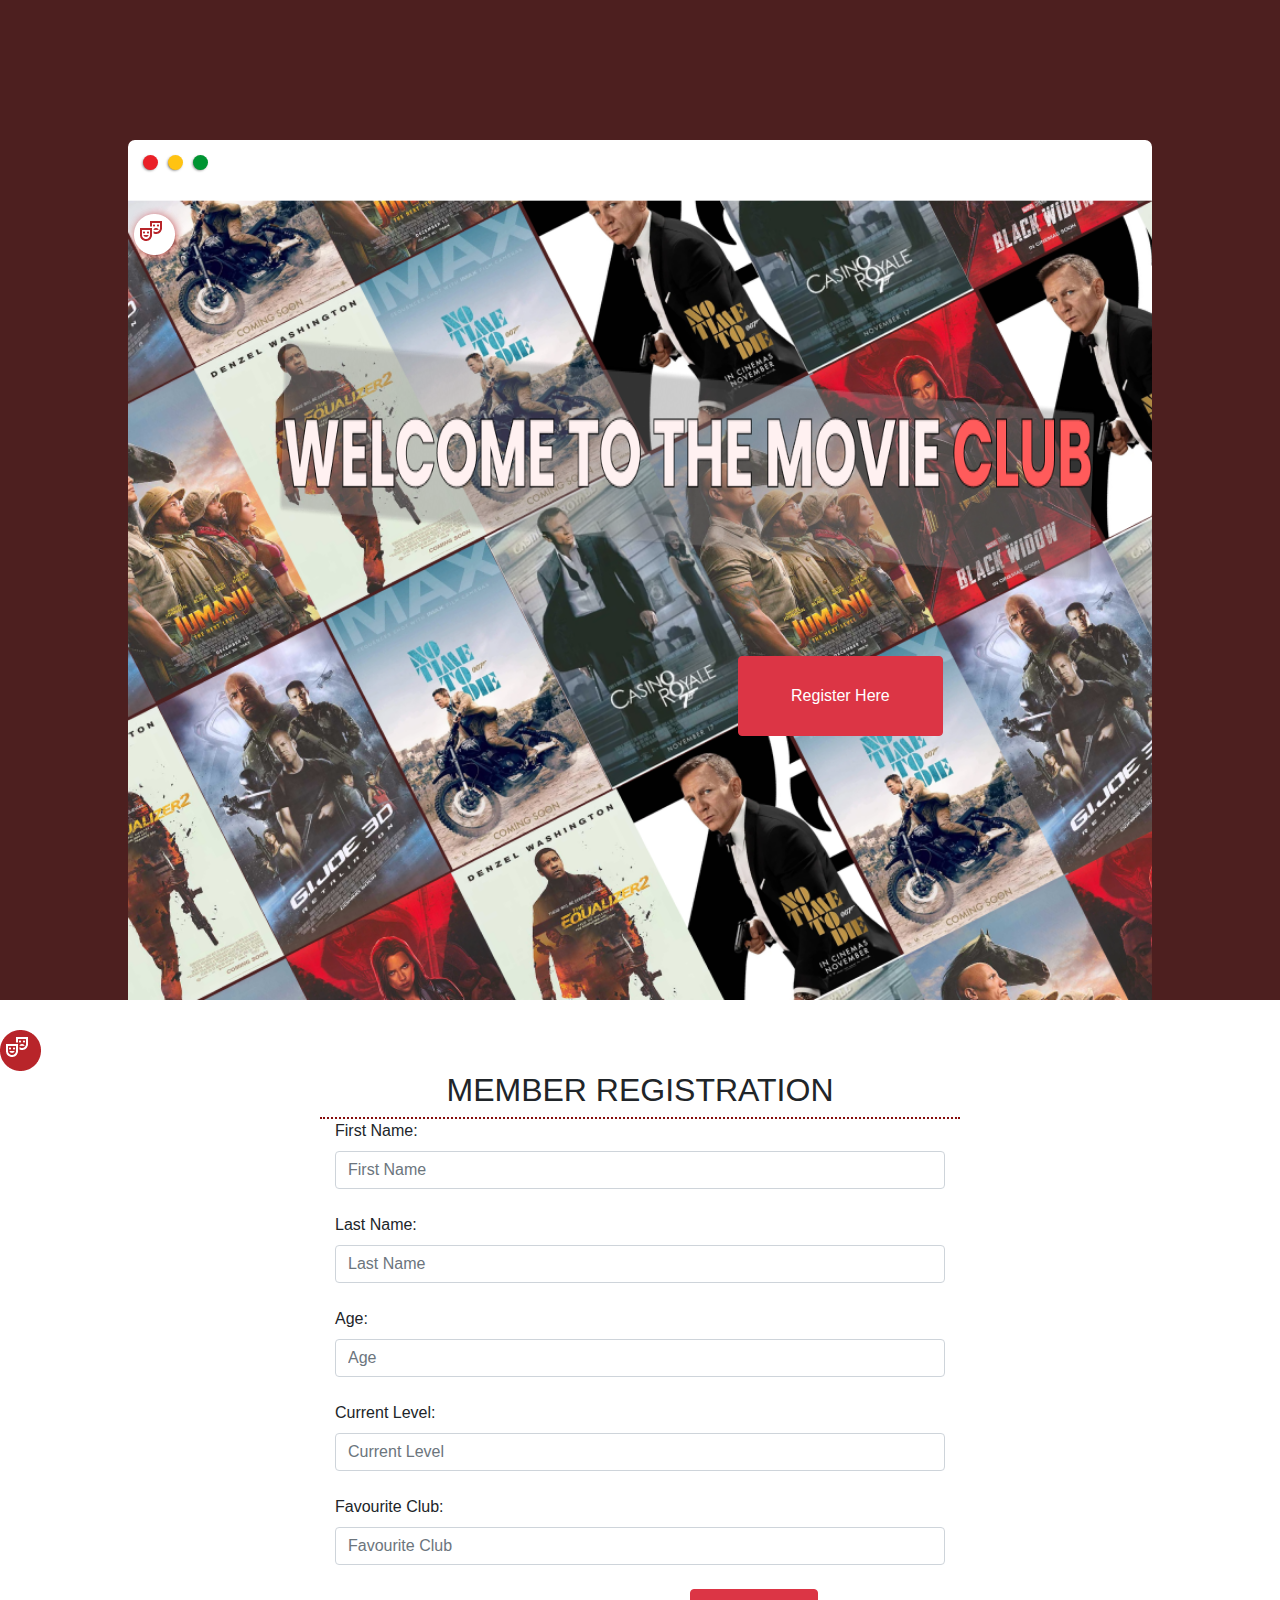
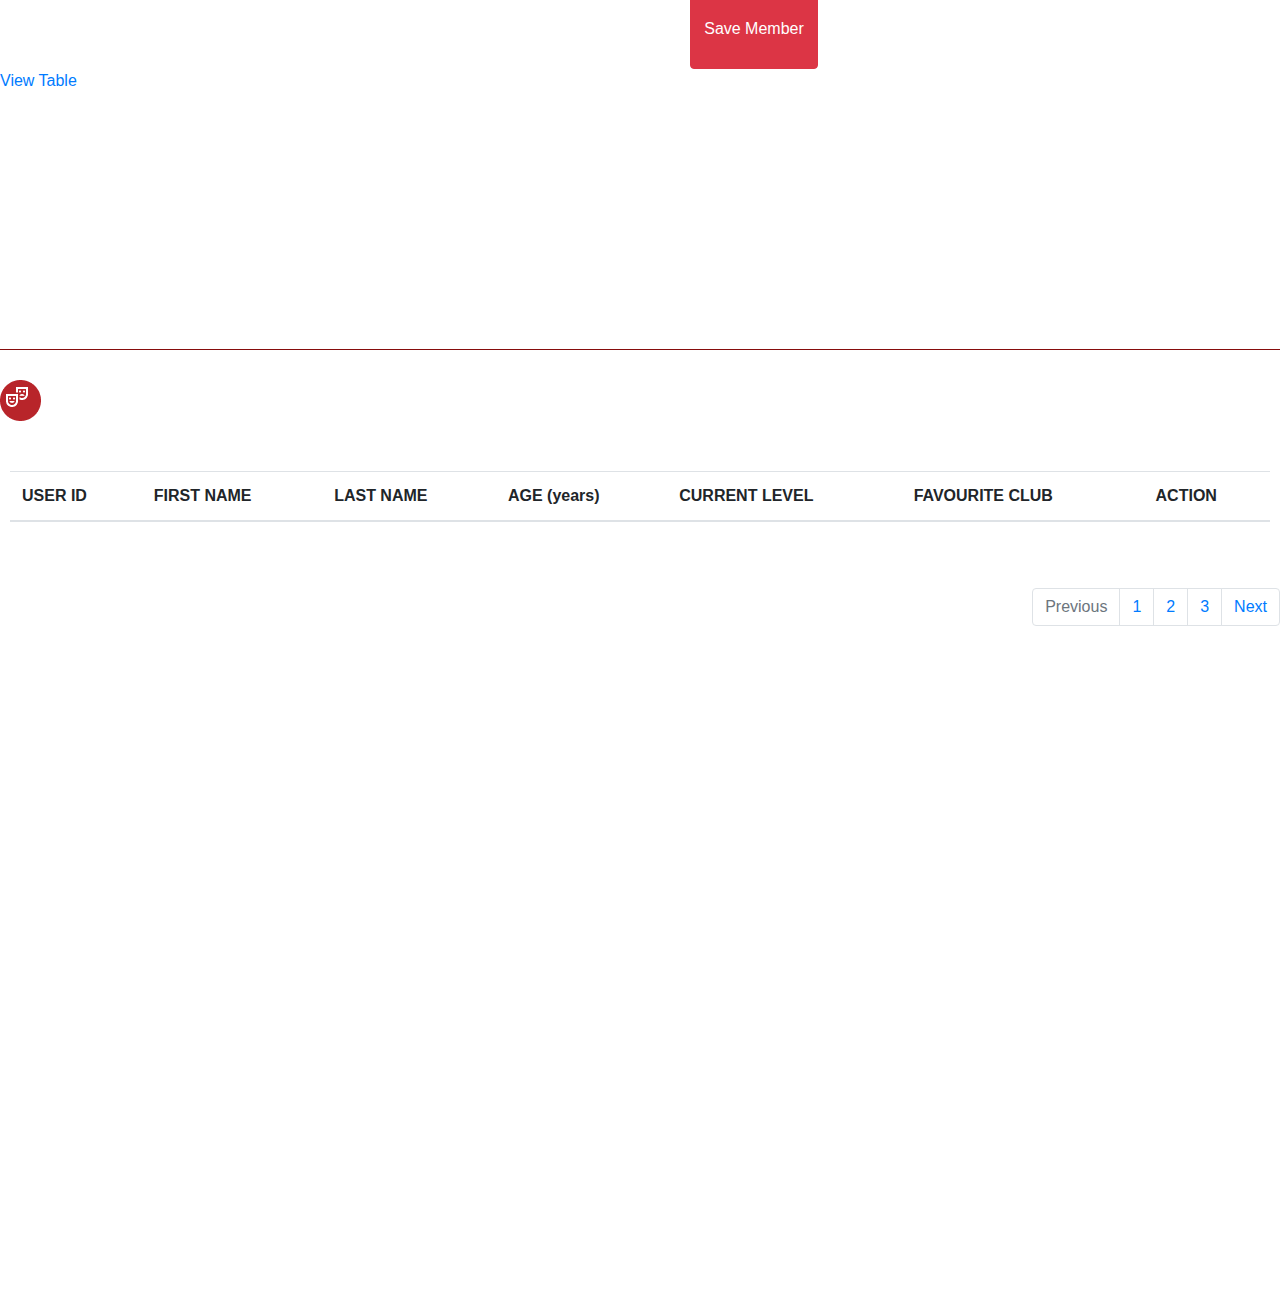
<file: index.html>
<!DOCTYPE html>
<html lang="en">
<head>
    <meta charset="UTF-8">
    <meta http-equiv="X-UA-Compatible" content="IE=edge">
    <meta name="viewport" content="width=device-width, initial-scale=1.0">
    <link rel="stylesheet" href="https://maxcdn.bootstrapcdn.com/bootstrap/4.0.0/css/bootstrap.min.css" integrity="sha384-Gn5384xqQ1aoWXA+058RXPxPg6fy4IWvTNh0E263XmFcJlSAwiGgFAW/dAiS6JXm" crossorigin="anonymous">
    <link rel="stylesheet" href="css/style.css">
    <link rel="icon" href="images/Icon.png">
    <title>Movie Club</title>
</head>
<body>
    <header class="bgheader" id="home">
        <div class="macface">
            <div class="nav-wrapper">
                <div class="dot-wrapper">
                    <a href="#reg"><div id="dot-1" class="browser-dot"></div></a>
                    <a href="#table"><div id="dot-2" class="browser-dot"></div></a>
                    <a href=""><div id="dot-3" class="browser-dot"></div></a>
                </div> 
            </div> 
            <div class="firstlogo">
                <img src="images/Icon.png" alt="logo">
            </div>
            <div class="movecenter">
                <div>
                    <img src="images/Welcome Club.png" alt="welcome" class="welcome1" id="welimg">
                </div>
                <div>
                    <a href="#reg"><button class="btn btn-danger welcome2">Register Here</button></a>
                </div>
            </div>
        </div>
    </header>

    <section class="form-section" id="reg">
        <div>
            <div>
                <img src="images/Icon2.png" alt="logo">
            </div>
            <div class="ptext">
                <h2>MEMBER REGISTRATION</h2>
            </div>
        </div>
        <div class="formstyle form-data">
            <form id="dataform" class="form-size">
                <div class="form-col form-style">
                    <div class="col">
                        <label for="fname">First Name:</label>
                        <input type="text" class="form-control" placeholder="First Name" id="firstname"><br>
                    </div>
                    <div class="col">
                        <label for="lname">Last Name:</label>
                        <input type="text" class="form-control" placeholder="Last Name" id="lastname"><br>
                    </div>
                    <div class="col">
                        <label for="age">Age:</label>
                        <input type="number" class="form-control" placeholder="Age" id="yourage"><br>
                    </div>
                    <div class="col">
                        <label for="clevel">Current Level:</label>
                        <input type="number" class="form-control" placeholder="Current Level" id="yourlevel"><br>
                    </div>
                    <div class="col">
                        <label for="favclub">Favourite Club:</label>
                        <input type="text" class="form-control" placeholder="Favourite Club" id="yourclub"><br>
                    </div>
                    <div>
                        <button type="submit" class="btn btn-danger movebutton" id="submit">Save Member</button>
                    </div>
                </div>
                
            </form>            
        </div>

        <a href="#table">View Table</a>

    </section>

    <section class="table-section" id="table">
        <div>
            <a href="#home"><img src="images/Icon2.png" alt="logo"></a>
        </div>
        <div class="tablestyling">
            <table class="table table-striped">
                <thead>
                    <tr>
                        <th>USER ID</th>
                        <th>FIRST NAME</th>
                        <th>LAST NAME</th>
                        <th>AGE (years)</th>
                        <th>CURRENT LEVEL</th>
                        <th>FAVOURITE CLUB</th>
                        <th>ACTION</th>
                    </tr>
                </thead>
                <tbody id="table-data"></tbody>
            </table>
        </div>

        <nav aria-label="Page navigation example">
            <ul class="pagination justify-content-end">
                <li class="page-item disabled">
                    <a class="page-link" href="#" tabindex="-1">Previous</a>
                </li>
                <li class="page-item"><a class="page-link" href="#">1</a></li>
                <li class="page-item"><a class="page-link" href="#">2</a></li>
                <li class="page-item"><a class="page-link" href="#">3</a></li>
                <li class="page-item">
                    <a class="page-link" href="#">Next</a>
                </li>
            </ul>
        </nav>
    </section>
    <script src="./js/style.js"></script>
</body>
</html>
</file>
<file: css/style.css>
/* general styling */
*{
    border: 0;
    padding: 0;
}


/* header styling */
.bgheader{
    width: 100%;
    height: 1000px;
    background-color: rgb(77, 31, 31);
    padding-top: 140px;
}
.macface{
    width: 80%;
    height: 860px;
    background-image: url(/images/Frame\ 1bg.png);
    background-repeat: no-repeat;
    background-size: cover;
    margin-left: auto;
    margin-right: auto;
    border-radius: 10px 10px 0 0;
}
.nav-wrapper{
    background-color: white;
    grid-area: showcase;    
    display: flex;
    justify-content: space-between;
    align-items: center;
    border-radius: 7px 7px 0 0;
}
.dot-wrapper{
    display: flex;
    padding: 10px;
}
#dot-1{
    background-color: #EA2027 ;
    cursor: pointer;
}
#dot-2{
    cursor: pointer;
    background-color: #FFC312;
}
#dot-3{
    cursor: pointer;
    background-color: #009432;
}
.browser-dot{
    height: 15px;
    width: 15px;
    border-radius: 50%;
    margin: 5px;
    -webkit-box-shadow: -1px 1px 3px -1px rgba(0, 0, 0, 0.75);
    -moz-box-shadow: -1px 1px 3px -1px rgba(0, 0, 0, 0.75);
    box-shadow: -1px 1px 3px -1px rgba(0, 0, 0, 0.75);
}
.firstlogo{
    margin-top: 20px;
}
.welcome1{
    margin-top: 70px;
    margin-left: 150px;
    width: 80%;
    height: 250px;
}
.welcome2{
    margin-top: 70px;
    margin-left: 610px;
    width: 20%;
    height: 80px;
}


/* form styliing */
.form-section{
    padding-top: 30px;
    width: 100%;
    height: 950px;
    border-bottom: 1px solid rgb(134, 12, 12);;
}
.ptext{
    text-align: center;
}
.form-data{
    display: flex;
    justify-content: center;
}
.form-style{
    border-top: 2px dotted rgb(134, 12, 12);
}
.form-size{
    width: 50%;
}
.movebutton{
    margin-left: 370px;
    width: 20%;
    height: 80px;
}


/* table styling */
.table-section{
    padding-top: 30px;
    width: 100%;
    height: 950px;
}
.tablestyling{
    padding: 50px 10px;
}
</file>
